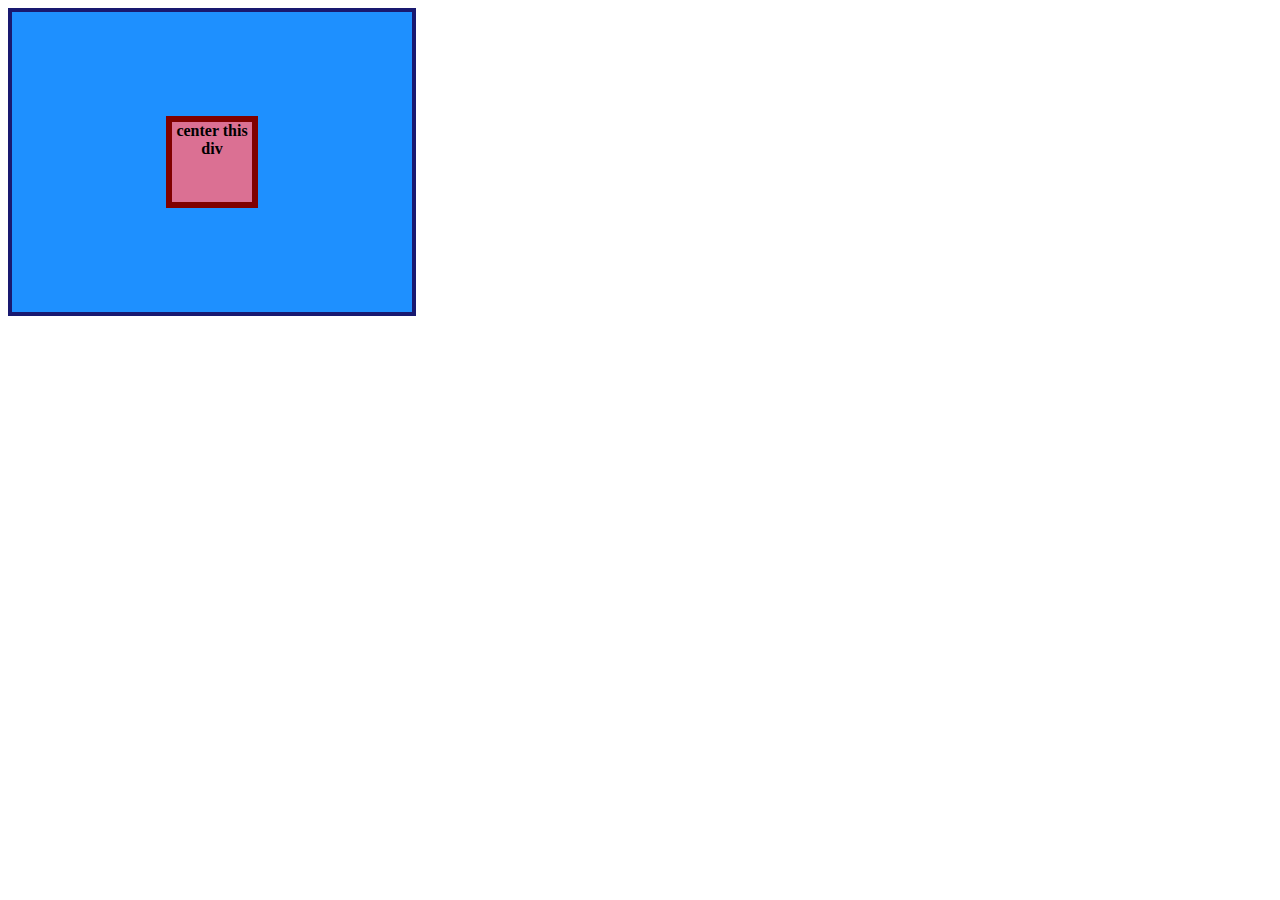
<file: flex/01-flex-center/index.html>
<!DOCTYPE html>
<html lang="en">
  <head>
    <meta charset="UTF-8">
    <meta http-equiv="X-UA-Compatible" content="IE=edge">
    <meta name="viewport" content="width=device-width, initial-scale=1.0">
    <title>CENTER THIS DIV</title>
    <link rel="stylesheet" href="style.css">
  </head>
  <body>
    <div class="container">
      <div class="box">center this div</div>
    </div>
  </body>
</html>
</file>
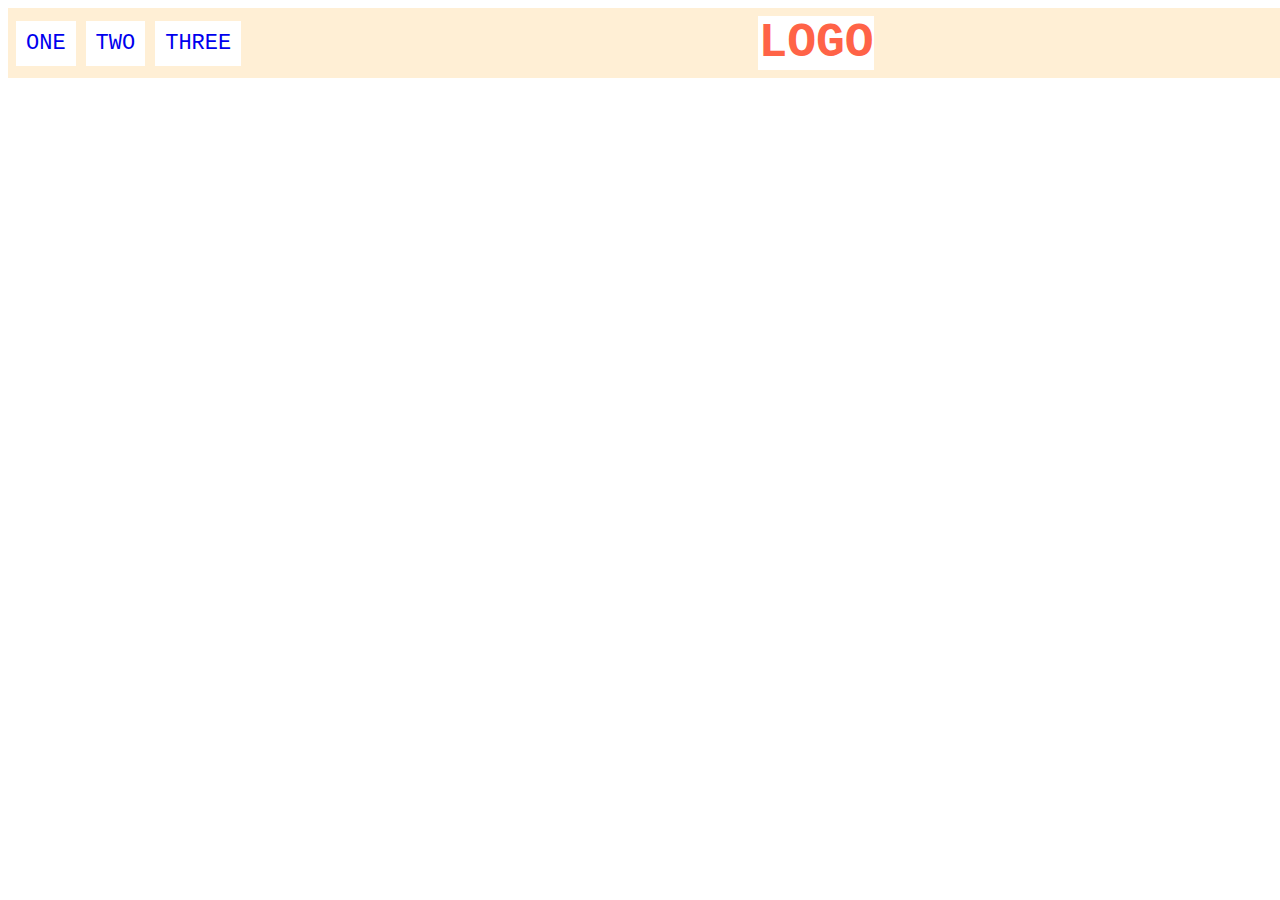
<file: flex/02-flex-header/index.html>
<!DOCTYPE html>
<html lang="en">
  <head>
    <meta charset="UTF-8">
    <meta http-equiv="X-UA-Compatible" content="IE=edge">
    <meta name="viewport" content="width=device-width, initial-scale=1.0">
    <title>Flex Header</title>
    <link rel="stylesheet" href="style.css">
  </head>
  <body>
    <div class="header">
      <div class="left-links">
        <ul>
          <li><a href="#">ONE</a></li>
          <li><a href="#">TWO</a></li>
          <li><a href="#">THREE</a></li>
        </ul>
      </div>
      <div class="logo">LOGO</div>
      <div class="right-links">
        <ul>
          <li><a href="#">FOUR</a></li>
          <li><a href="#">FIVE</a></li>
          <li><a href="#">SIX</a></li>
        </ul>
      </div>
    </div>
  
  </body>
</html>
</file>
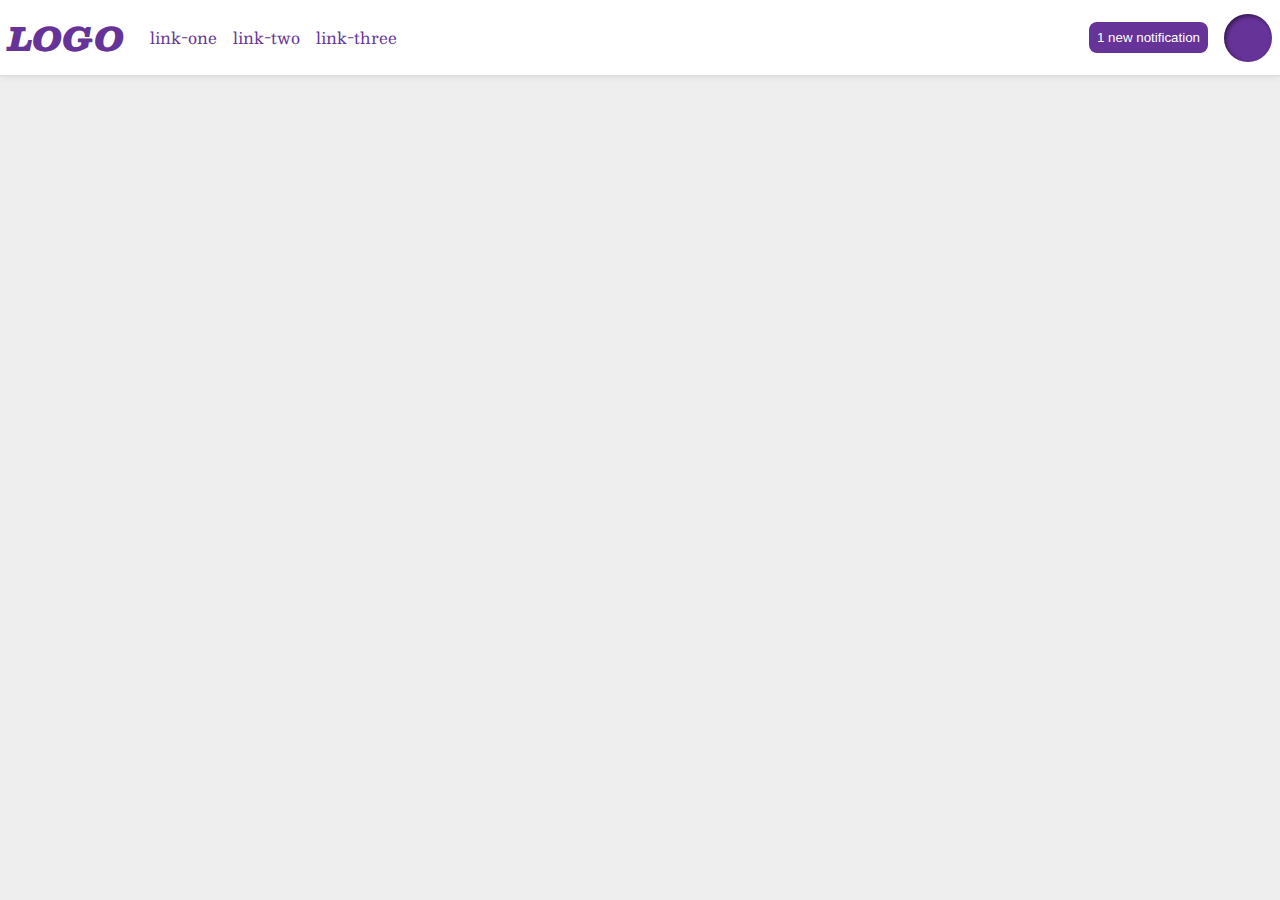
<file: flex/03-flex-header-2/index.html>
<!DOCTYPE html>
<html lang="en">
  <head>
    <meta charset="UTF-8">
    <meta http-equiv="X-UA-Compatible" content="IE=edge">
    <meta name="viewport" content="width=device-width, initial-scale=1.0">
    <title>Flex Header 2</title>
    <link rel="stylesheet" href="style.css">
  </head>
  <body>
    <div class="header">
      <div class="left">
        <div class="logo">
          LOGO
        </div>
        <ul class="links">
          <li><a href="google.com">link-one</a></li>
          <li><a href="google.com">link-two</a></li>
          <li><a href="google.com">link-three</a></li>
        </ul>
      </div>
      <div class="right">
        <button class="notifications">
          1 new notification
        </button>
        <div class="profile-image"></div>
      </div>
    </div>
  </body>
</html>
</file>
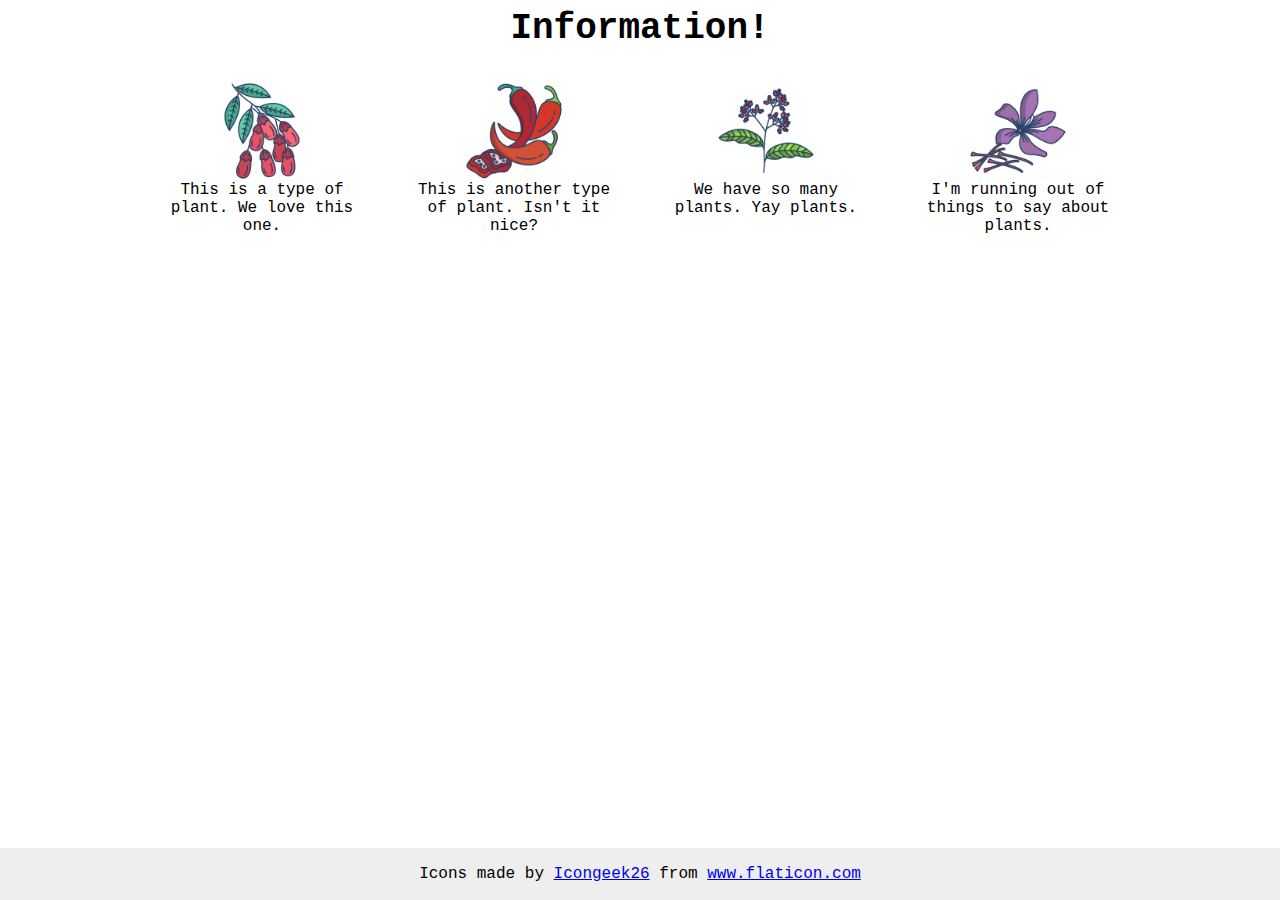
<file: flex/04-flex-information/index.html>
<!DOCTYPE html>
<html lang="en">
  <head>
    <meta charset="UTF-8">
    <meta http-equiv="X-UA-Compatible" content="IE=edge">
    <meta name="viewport" content="width=device-width, initial-scale=1.0">
    <title>Information</title>
    <link rel="stylesheet" href="style.css">
  </head>
  <body>
    <div class="title">Information!</div>
    
    <div class="container">
      <div class="plant">
        <img src="./images/barberry.png" alt="barberry">
        <div class="text">This is a type of plant. We love this one.</div>
      </div>
      <div class="plant">
        <img src="./images/chilli.png" alt="chili">
        <div class="text">This is another type of plant. Isn't it nice?</div>
      </div>
      <div class="plant">
        <img src="./images/pepper.png" alt="pepper">
        <div class="text">We have so many plants. Yay plants.</div>
      </div>
      <div class="plant">
        <img src="./images/saffron.png" alt="saffron">
        <div class="text">I'm running out of things to say about plants.</div>
      </div>
    </div>

    <!-- disregard this section, it's here to give attribution to the creator of these icons -->
    <div class="footer">
      <div>Icons made by <a href="https://www.flaticon.com/authors/icongeek26" title="Icongeek26">Icongeek26</a> from <a href="https://www.flaticon.com/" title="Flaticon">www.flaticon.com</a></div>
    </div>
  </body>
</html>
</file>
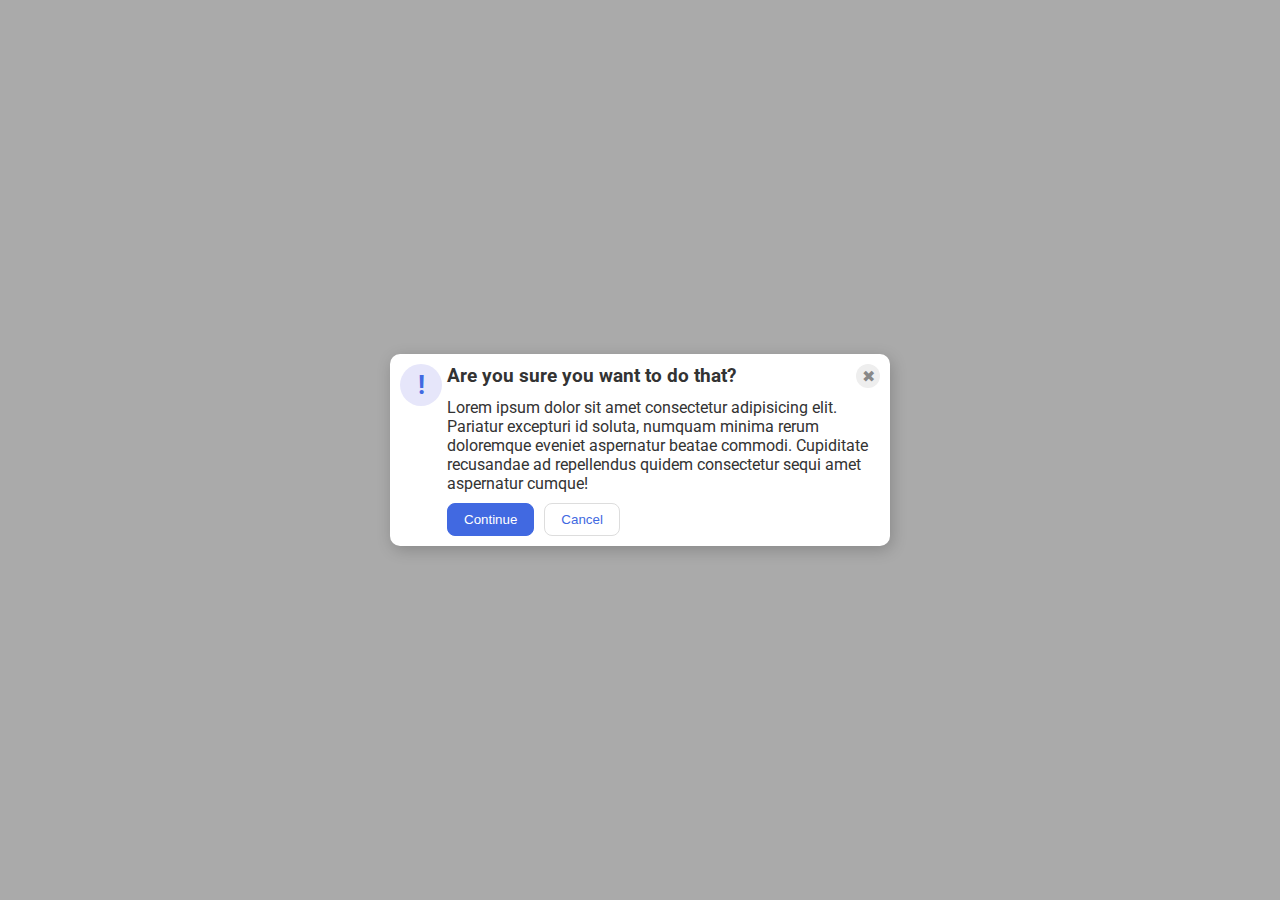
<file: flex/05-flex-modal/index.html>
<!DOCTYPE html>
<html lang="en">
  <head>
    <meta charset="UTF-8">
    <meta http-equiv="X-UA-Compatible" content="IE=edge">
    <meta name="viewport" content="width=device-width, initial-scale=1.0">
    <link rel="stylesheet" href="style.css">
    <title>Modal</title>
  </head>
  <body>
    <div class="modal">
      <div class="icon">!</div>

      <div class="prop-buttons">
        <div class="head-container">
          <div class="header">Are you sure you want to do that?</div>
          <div class="x">✖</div>
        </div>
        <div class="text">Lorem ipsum dolor sit amet consectetur adipisicing elit. Pariatur excepturi id soluta, numquam minima rerum doloremque eveniet aspernatur beatae commodi. Cupiditate recusandae ad repellendus quidem consectetur sequi amet aspernatur cumque!</div>
        <div class="buttons">
          <button class="continue">Continue</button>
          <button class="cancel">Cancel</button>
        </div>
      </div>
    </div>
  </body>
</html>
</file>
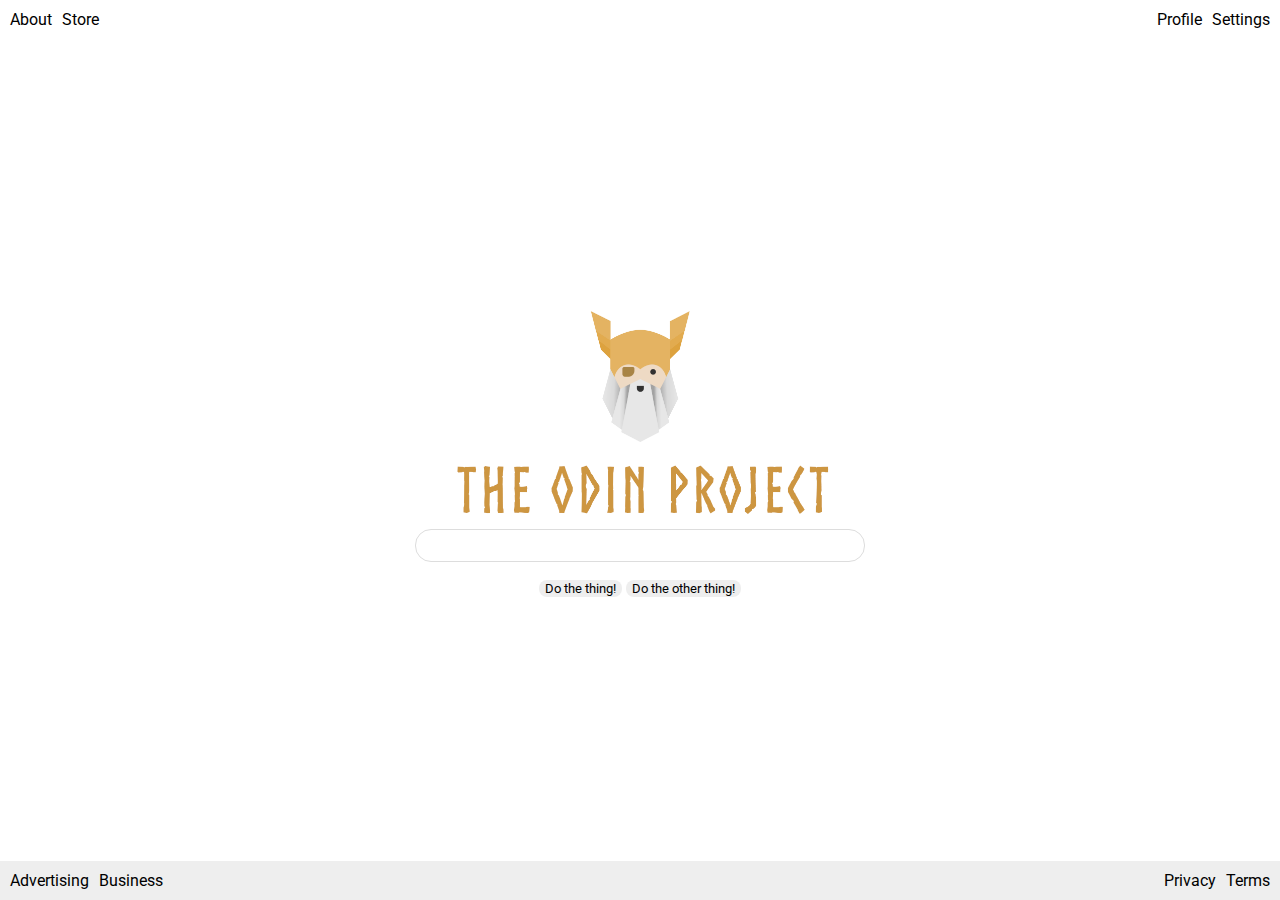
<file: flex/06-flex-layout/index.html>
<!DOCTYPE html>
<html lang="en">
  <head>
    <meta charset="UTF-8">
    <meta http-equiv="X-UA-Compatible" content="IE=edge">
    <meta name="viewport" content="width=device-width, initial-scale=1.0">
    <title>LAYOUT</title>
    <link rel="stylesheet" href="./style.css">
  </head>
  <body>
    <div class="header">
      <ul class="left-links">
        <li><a href="#">About</a></li>
        <li><a href="#">Store</a></li>
      </ul>
      <ul class="right-links">
        <li><a href="#">Profile</a></li>
        <li><a href="#">Settings</a></li>
      </ul>
    </div>
    <div class="content">
      <img src="./logo.png" alt="Project logo. Represents odin with the project name.">
      <div class="input">
        <input type="text">
      </div>
      <div class="buttons">
        <button>Do the thing!</button>
        <button>Do the other thing!</button>
      </div>
    </div>
    <div class="footer">
      <ul class="left-links">
        <li><a href="#">Advertising</a></li>
        <li><a href="#">Business</a></li>
      </ul>
      <ul class="right-links">
        <li><a href="#">Privacy</a></li>
        <li><a href="#">Terms</a></li>
      </ul>
    </div>
  </body>
</html>
</file>
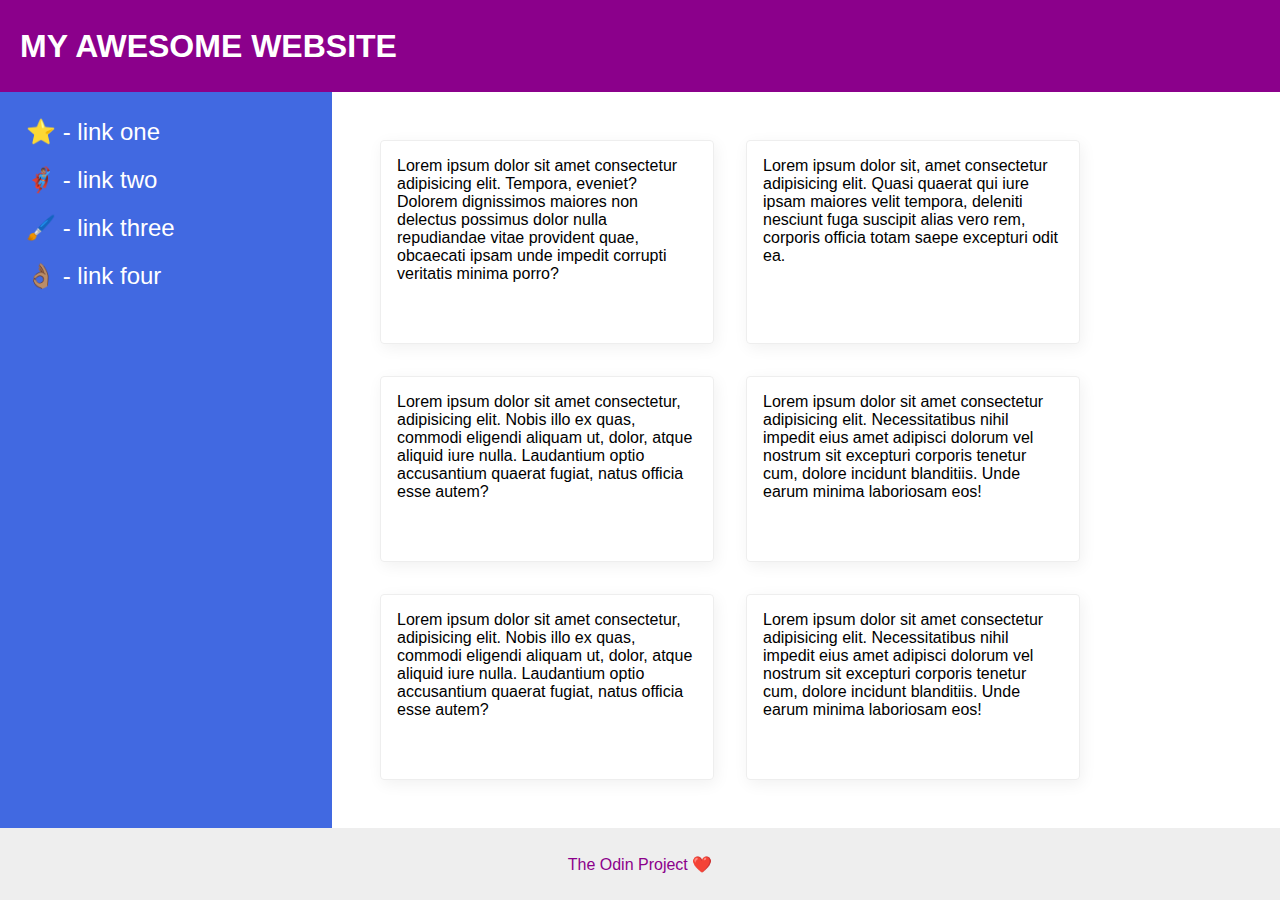
<file: flex/07-flex-layout-2/index.html>
<!DOCTYPE html>
<html lang="en">
  <head>
    <meta charset="UTF-8">
    <meta http-equiv="X-UA-Compatible" content="IE=edge">
    <meta name="viewport" content="width=device-width, initial-scale=1.0">
    <title>The Holy Grail</title>
    <link rel="stylesheet" href="style.css">
  </head>
  <body>
      <div class="header">
        MY AWESOME WEBSITE
      </div>
    
    <div class="container">
      <div class="sidebar">
        <ul>
          <li><a href="#">⭐ - link one</a></li>
          <li><a href="#">🦸🏽‍♂️ - link two</a></li>
          <li><a href="#">🖌️ - link three</a></li>
          <li><a href="#">👌🏽 - link four</a></li>
        </ul>
      </div>
      <div class="content">
        <div class="card">Lorem ipsum dolor sit amet consectetur adipisicing elit. Tempora, eveniet? Dolorem dignissimos maiores non delectus possimus dolor nulla repudiandae vitae provident quae, obcaecati ipsam unde impedit corrupti veritatis minima porro?</div>
        <div class="card">Lorem ipsum dolor sit, amet consectetur adipisicing elit. Quasi quaerat qui iure ipsam maiores velit tempora, deleniti nesciunt fuga suscipit alias vero rem, corporis officia totam saepe excepturi odit ea.</div>
        <div class="card">Lorem ipsum dolor sit amet consectetur, adipisicing elit. Nobis illo ex quas, commodi eligendi aliquam ut, dolor, atque aliquid iure nulla. Laudantium optio accusantium quaerat fugiat, natus officia esse autem?</div>
        <div class="card">Lorem ipsum dolor sit amet consectetur adipisicing elit. Necessitatibus nihil impedit eius amet adipisci dolorum vel nostrum sit excepturi corporis tenetur cum, dolore incidunt blanditiis. Unde earum minima laboriosam eos!</div>
        <div class="card">Lorem ipsum dolor sit amet consectetur, adipisicing elit. Nobis illo ex quas, commodi eligendi aliquam ut, dolor, atque aliquid iure nulla. Laudantium optio accusantium quaerat fugiat, natus officia esse autem?</div>
        <div class="card">Lorem ipsum dolor sit amet consectetur adipisicing elit. Necessitatibus nihil impedit eius amet adipisci dolorum vel nostrum sit excepturi corporis tenetur cum, dolore incidunt blanditiis. Unde earum minima laboriosam eos!</div>
      </div>
    </div>
    
    <div class="footer">
      The Odin Project ❤️
    </div>
  </body>
</html>
</file>
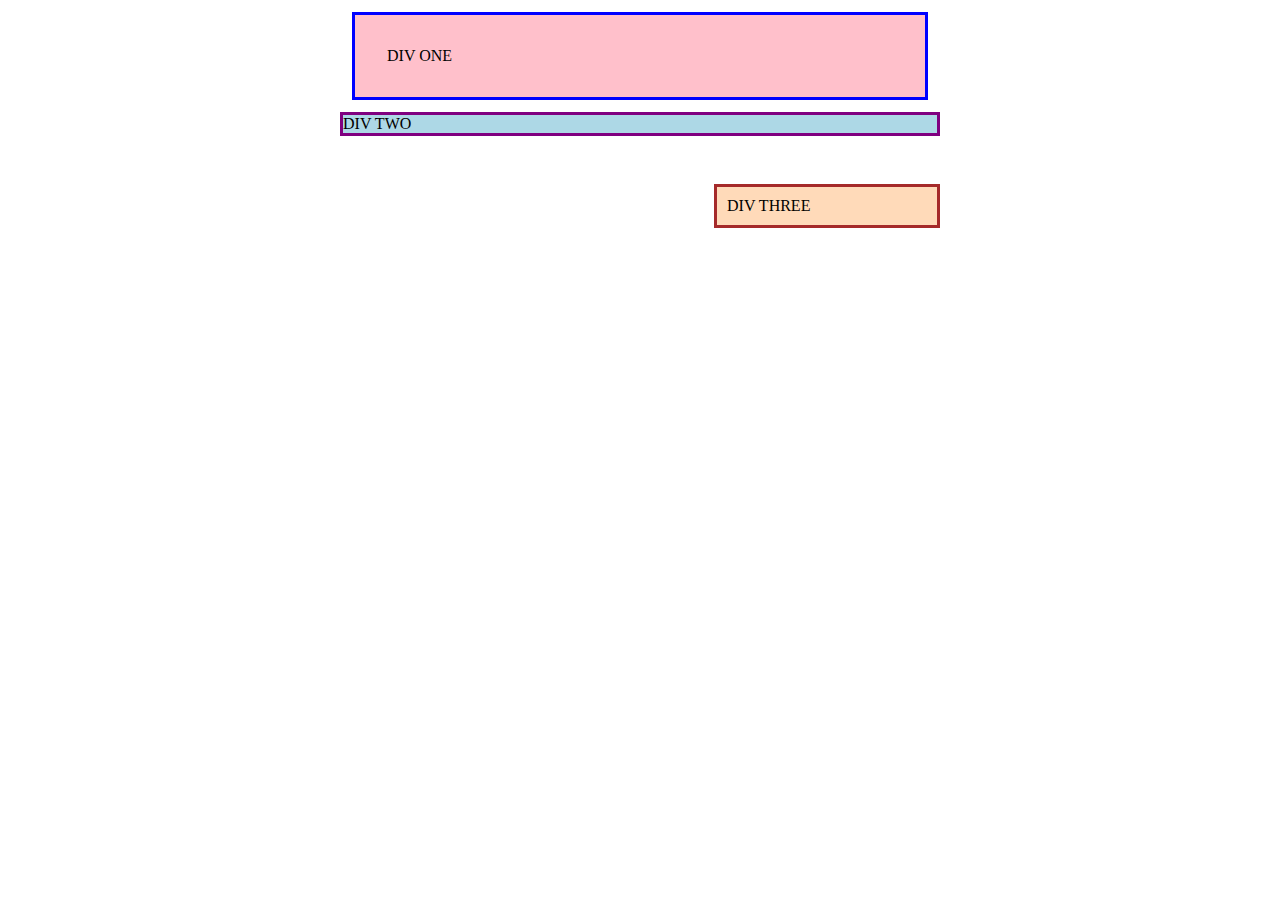
<file: margin-and-padding/01-margin-and-padding-1/index.html>
<!DOCTYPE html>
<html lang="en">
  <head>
    <meta charset="UTF-8">
    <meta http-equiv="X-UA-Compatible" content="IE=edge">
    <meta name="viewport" content="width=device-width, initial-scale=1.0">
    <title>Margin and Padding exercise</title>
    <link rel="stylesheet" href="style.css">
  </head>
  <body>
    <div class="one">
      DIV ONE
    </div>
    <div class="two">
      DIV TWO
    </div>
    <div class="three">
      DIV THREE
    </div>
  </body>
</html>
</file>
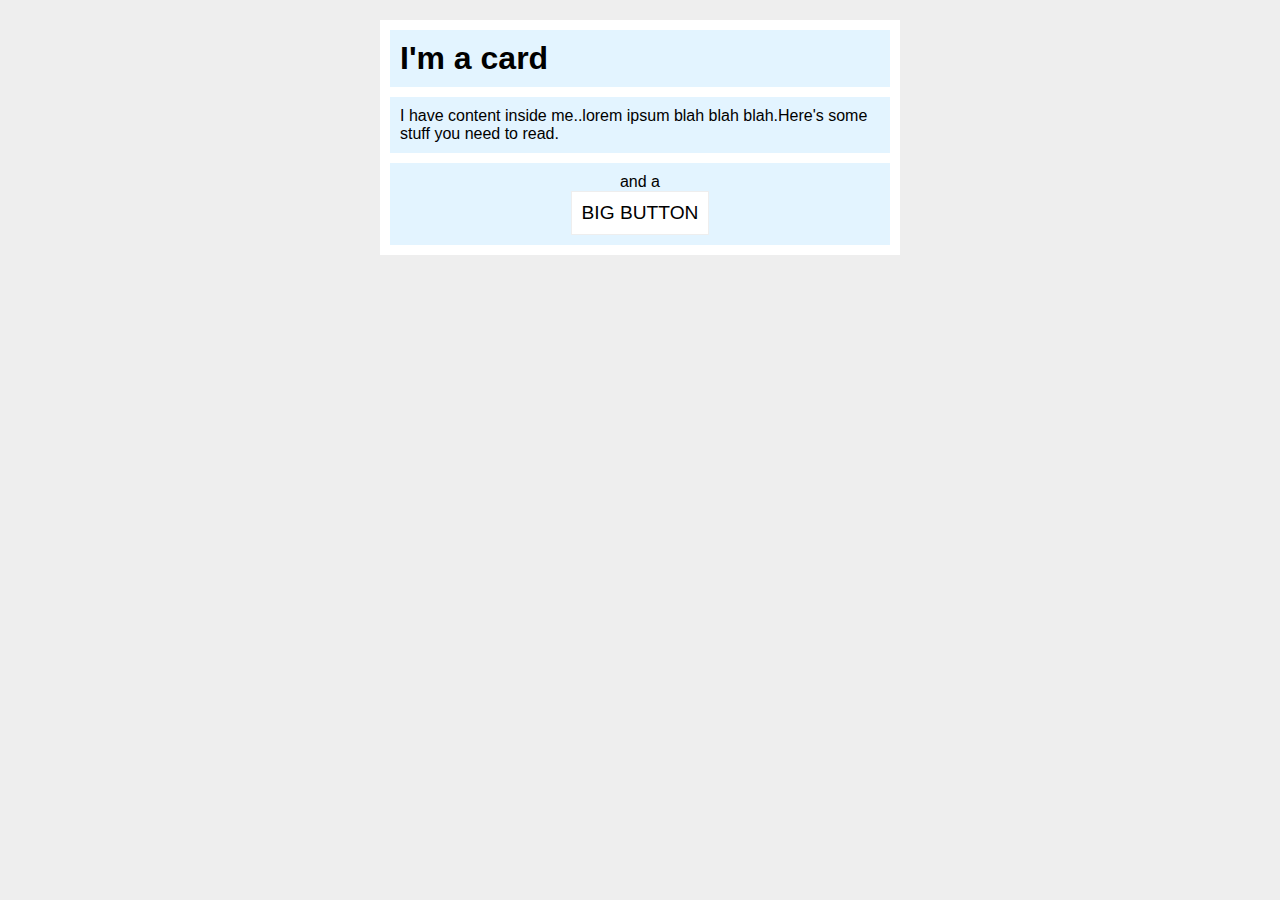
<file: margin-and-padding/02-margin-and-padding-2/index.html>
<!DOCTYPE html>
<html lang="en">
  <head>
    <meta charset="UTF-8">
    <meta http-equiv="X-UA-Compatible" content="IE=edge">
    <meta name="viewport" content="width=device-width, initial-scale=1.0">
    <title>Margin and Padding exercise 2</title>
    <link rel="stylesheet" href="style.css">
  </head>
  <body>
    <div class="card">
      <h1 class="title">I'm a card</h1>
      <div class="content">I have content inside me..lorem ipsum blah blah blah.Here's some stuff you need to read.</div>
       
      <div class="button-container">and a <button>BIG BUTTON</button></div>
    </div>
  </body>
</html>
</file>
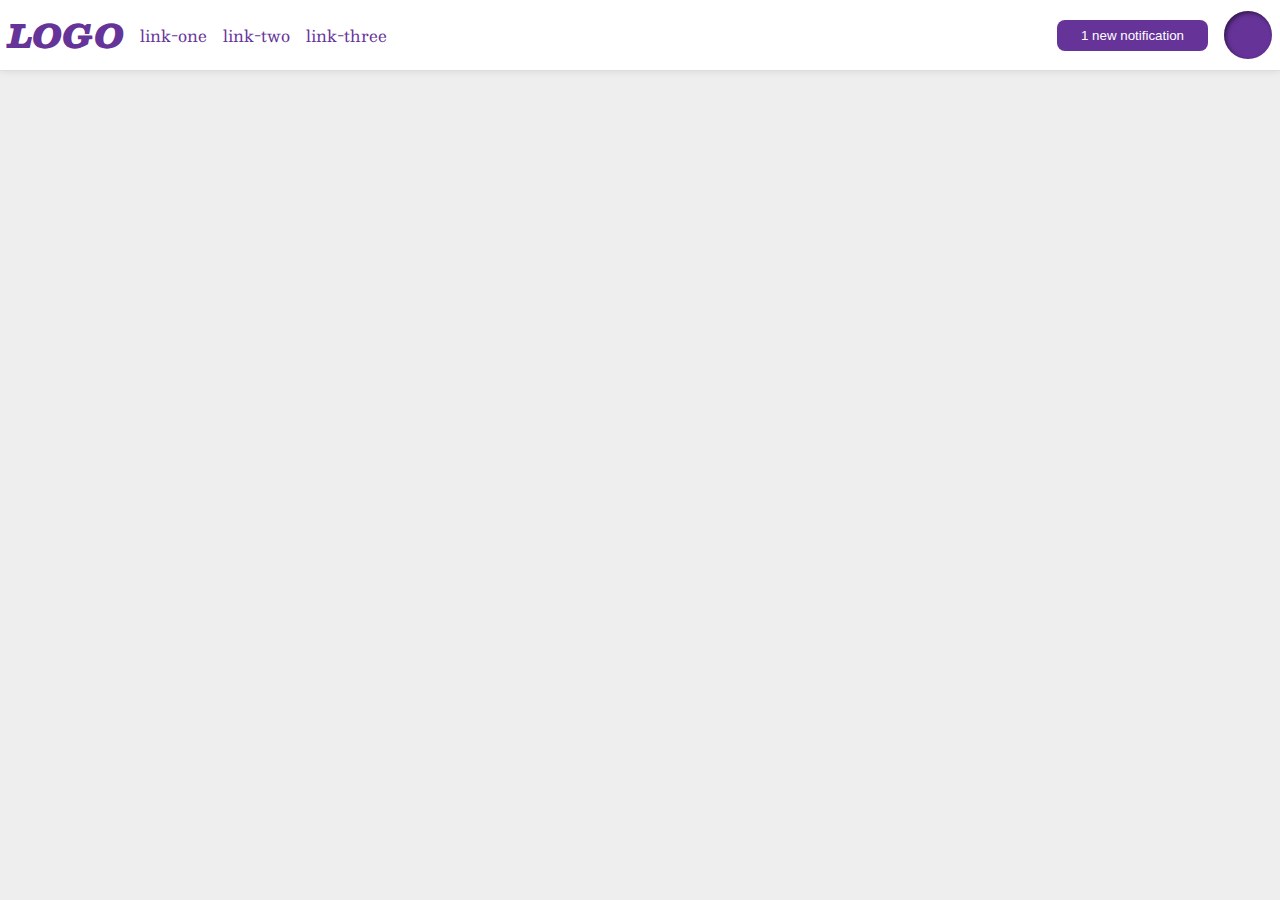
<file: flex/03-flex-header-2/solution/solution.html>
<!DOCTYPE html>
<html lang="en">
  <head>
    <meta charset="UTF-8">
    <meta http-equiv="X-UA-Compatible" content="IE=edge">
    <meta name="viewport" content="width=device-width, initial-scale=1.0">
    <title>Flex Header 2</title>
    <link rel="stylesheet" href="solution.css">
  </head>
  <body>
    <div class="header">
      <div class="left">
        <div class="logo">
          LOGO
        </div>
        <ul class="links">
          <li><a href="google.com">link-one</a></li>
          <li><a href="google.com">link-two</a></li>
          <li><a href="google.com">link-three</a></li>
        </ul>
      </div>
      <div class="right">
        <button class="notifications">
          1 new notification
        </button>
        <div class="profile-image"></div>
      </div>
    </div>
  </body>
</html>
</file>
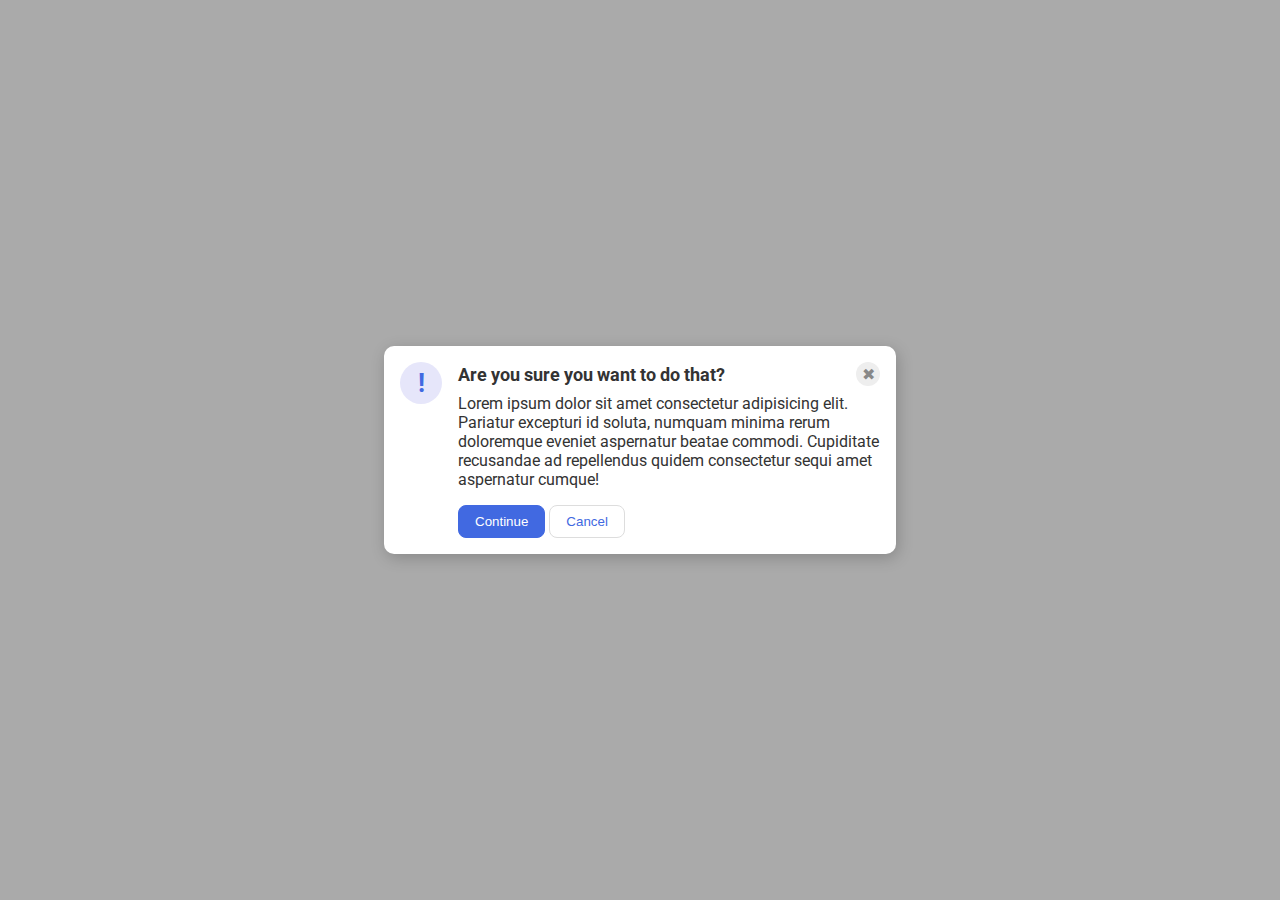
<file: flex/05-flex-modal/solution/solution.html>
<!DOCTYPE html>
<html lang="en">
  <head>
    <meta charset="UTF-8">
    <meta http-equiv="X-UA-Compatible" content="IE=edge">
    <meta name="viewport" content="width=device-width, initial-scale=1.0">
    <link rel="stylesheet" href="solution.css">
    <title>Modal</title>
  </head>
  <body>
    <div class="modal">
      <div class="icon">!</div>
      <div class="container">
        <div class="header">Are you sure you want to do that?
          <div class="close-button">✖</div>
        </div>
        <div class="text">Lorem ipsum dolor sit amet consectetur adipisicing elit. Pariatur excepturi id soluta, numquam minima rerum doloremque eveniet aspernatur beatae commodi. Cupiditate recusandae ad repellendus quidem consectetur sequi amet aspernatur cumque!</div>
        <button class="continue">Continue</button>
        <button class="cancel">Cancel</button>
      </div>
    </div>
  </body>
</html>
</file>
<file: flex/01-flex-center/style.css>
.container {
  background: dodgerblue;
  border: 4px solid midnightblue;
  width: 400px;
  height: 300px;
  display: flex;
  justify-content: center;
  align-items: center;
}

.box {
  background: palevioletred;
  font-weight: bold;
  text-align: center;
  border: 6px solid maroon;
  width: 80px;
  height: 80px;
}
</file>
<file: flex/02-flex-header/style.css>
.header  {
  width: 1600px;
  padding: 8px;
  font-family: monospace;
  background: papayawhip;
  display: flex;
  justify-content:space-between;
  align-items: center;
}

.logo {
  font-size: 48px;
  font-weight: 900;
  color: tomato;
  background: white;
}

ul {
  /* this removes the dots on the list items*/
  list-style-type: none;
  padding: 0px;
  margin: 0;
  display: flex;
  gap: 10px;
}

a {
  font-size: 22px;
  background: white;
  /* this removes the line under the links */
  text-decoration: none;
  padding: 10px;
}
</file>
<file: flex/03-flex-header-2/style.css>
/* this is some magical font-importing.  
you'll learn about it later. */
@import url('https://fonts.googleapis.com/css2?family=Besley:ital,wght@0,400;1,900&display=swap');

body {
  margin: 0;
  background: #eee;
  font-family: Besley, serif;
  
}

.header {
  background: white;
  border-bottom: 1px solid #ddd;
  box-shadow: 0 0 8px rgba(0,0,0,.1);
  display: flex;
  justify-content: space-between;
  padding: 8px;
}

.profile-image {
  background: rebeccapurple;
  box-shadow: inset 2px 2px 4px rgba(0,0,0,.5);
  border-radius: 50%;
  width: 48px;
  height: 48px;
}

.logo {
  color: rebeccapurple;
  font-size: 32px;
  font-weight: 900;
  font-style: italic;
  margin-right: 10px;
}

button {
  border: none;
  border-radius: 8px;
  background: rebeccapurple;
  color: white;
  height: fit-content;
  padding: 8px;
  justify-content: center;
  align-items: center;
}

a {
  /* this removes the line under our links */
  text-decoration: none;
  color: rebeccapurple;
}

ul {
  list-style-type: none;
  display: flex;
  gap: 16px;
  padding: 0px;
}
.left, .right{
  display: flex;
  align-items: center;
  gap: 16px;
}
</file>
<file: flex/04-flex-information/style.css>
body {
  font-family: 'Courier New', Courier, monospace;
}

img {
  width: 100px;
  height: 100px;
}

.title {
  font-size: 36px;
  font-weight: 900;
  text-align: center;
}
.container{
  margin-top: 32px;
  display: flex;
  gap: 52px;
  justify-content: center;

}
.text{
  width: 200px;
  text-align: center;
}
.plant{
  display: flex;
  flex-direction: column;
  align-items: center;


}
/* do not edit this footer */
.footer {
  position: fixed;
  bottom: 0;
  left: 0;
  right: 0;
  height: 52px;
  display: flex;
  align-items: center;
  justify-content: center;
  background: #eee;
}
</file>
<file: flex/05-flex-modal/style.css>
@import url('https://fonts.googleapis.com/css2?family=Roboto:wght@400;700&display=swap');

html, body {
  height: 100%;
}

body {
  font-family: Roboto, sans-serif;
  margin: 0;
  background: #aaa;
  color: #333;
  /* I'll give you this one for free lol */
  display: flex;
  align-items: center;
  justify-content: center;
}

.modal {
  background: white;
  width: 480px;
  border-radius: 10px;
  box-shadow: 2px 4px 16px rgba(0,0,0,.2);
  display: flex;
  gap: 5px;
  padding: 10px;
}

.icon {
  color: royalblue;
  font-size: 26px;
  font-weight: 700;
  background: lavender;
  width: 42px;
  height: 42px;
  border-radius: 50%;
  display: flex;
  align-items: center;
  justify-content: center;
  flex:none;
}

.x {
  background: #eee;
  border-radius: 50%;
  color: #888;
  font-weight: 400;
  font-size: 16px;
  height: 24px;
  width: 24px;
  display: flex;
  align-items: center;
  justify-content: center;
  flex-shrink: 0;
}

button {
  padding: 8px 16px;
  border-radius: 8px;
}
.buttons{
  display: flex;
  gap: 10px;
}
button.continue {
  background: royalblue;
  border: 1px solid royalblue;
  color: white;
}

button.cancel {
  background: white;
  border: 1px solid #ddd;
  color: royalblue;
}
.header{
  font-weight: bold;
  font-size: larger;
}
.text{
 margin-top: 10px;
 margin-bottom: 10px;

}
.head-container{
  display: flex;
  justify-content: space-between;
}
</file>
<file: flex/06-flex-layout/style.css>
@import url('https://fonts.googleapis.com/css2?family=Roboto:wght@400;700&display=swap');

body {
  height: 100vh;
  margin: 0;
  overflow: hidden;
  font-family: Roboto, sans-serif;
  display: flex;
  flex-direction: column;
  justify-content: space-between;
}

img {
  width: 600px;
}
ul{
  list-style: none;
  display: flex;
  gap: 10px;
  margin: 0;
  padding: 0;
}
.header,.footer{
  display:flex;
  justify-content: space-between;
  padding: 10px;
}
.footer{
  background: #eee;
}
button {
  font-family: Roboto, sans-serif;
  border: none;
  border-radius: 8px;
  background: #eee;
}

input {
  border: 1px solid #ddd;
  border-radius: 16px;
  padding: 8px 24px;
  width: 400px;
  margin-bottom: 16px;
}
a:link {
  color:inherit;
  text-decoration: none;
}
.content{
  display: flex;
  flex-direction: column;
  justify-content: center;
  align-items: center;
}
</file>
<file: flex/07-flex-layout-2/style.css>
body {
  font-family: -apple-system, BlinkMacSystemFont, 'Segoe UI', Roboto, Oxygen, Ubuntu, Cantarell, 'Open Sans', 'Helvetica Neue', sans-serif;
  margin: 0;
  min-height: 100vh;
  display: flex;
  flex-direction: column;
}

.header {
  height: 52px;
  background: darkmagenta;
  color: white;
  display: flex;
  align-items: center;
  font-size:xx-large;
  font-weight: bolder;
  padding: 20px;

}

.footer {
  height: 72px;
  background: #eee;
  color: darkmagenta;
  display: flex;
  justify-content: center;
  align-items: center;
}

.sidebar {
  width: 300px;
  background: royalblue;
  flex-shrink: 0;
  padding: 16px;

}
a:link {
  color:inherit;
  text-decoration: none;
  color: white;
  font-size: 24px;
}
ul{
  list-style: none;
  margin: 0;
  padding: 0;
}
li{
  padding: 10px;
}
.card {
  border: 1px solid #eee;
  box-shadow: 2px 4px 16px rgba(0,0,0,.06);
  border-radius: 4px;
  width: 300px;
  padding: 16px;
  margin: 16px;
}
.content{
  display: flex;
  flex-wrap: wrap;
  padding: 32px;
  
}
.container{
  flex: 1;
  display: flex;
  
}
</file>
<file: margin-and-padding/01-margin-and-padding-1/style.css>
body {
  max-width: 600px;
  margin: 0 auto;
}

.one {
  background: pink;
  border: 3px solid blue;
  /* CHANGE ME */
  padding: 32px;
  margin: 12px;

}

.two {
  background: lightblue;
  border: 3px solid purple;
  /* CHANGE ME */
  margin-bottom: 48px;
}

.three {
  background: peachpuff;
  border: 3px solid brown;
  width: 200px;
  /* CHANGE ME */
  padding: 10px;
  margin-left: auto;
}
</file>
<file: margin-and-padding/02-margin-and-padding-2/style.css>
body {
    background: #eee;
    font-family: sans-serif;
  }
  *{
    margin: auto;
    padding: 10px;
  }
  div{
    width: 500px;
    background: #fff;
  }

  .title {
    background: #e3f4ff;
  }
  
  .content {
    background: #e3f4ff;
    margin:10px auto;
    width: auto;
  }
  
  .button-container {
    background: #e3f4ff;
    text-align: center;
    width: auto;
  }
  
  button {
    background: white;
    border: 1px solid #eee;
    display: block;
    font-size: larger;

  }
</file>
<file: flex/03-flex-header-2/solution/solution.css>
/* this is some magical font-importing.  
you'll learn about it later. */
@import url('https://fonts.googleapis.com/css2?family=Besley:ital,wght@0,400;1,900&display=swap');

body {
  margin: 0;
  background: #eee;
  font-family: Besley, serif;
}

.header {
  background: white;
  border-bottom: 1px solid #ddd;
  box-shadow: 0 0 8px rgba(0,0,0,.1);
}

.profile-image {
  background: rebeccapurple;
  box-shadow: inset 2px 2px 4px rgba(0,0,0,.5);
  border-radius: 50%;
  width: 48px;
  height:  48px;
}

.logo {
  color: rebeccapurple;
  font-size: 32px;
  font-weight: 900;
  font-style: italic;
}

button {
  border: none;
  border-radius: 8px;
  background: rebeccapurple;
  color: white;
  padding: 8px 24px;
}

a {
  /* this removes the line under our links */
  text-decoration: none;
  color: rebeccapurple;
}

ul {
  list-style-type: none;
}

/* SOLUTION */

.header {
  display: flex;
  justify-content: space-between;
  padding: 8px;
}

ul {
  display: flex;
  margin: 0;
  padding: 0;
  gap: 16px;
}

.left, .right {
  display: flex;
  align-items: center;
  gap: 16px;
}
</file>
<file: flex/05-flex-modal/solution/solution.css>
@import url('https://fonts.googleapis.com/css2?family=Roboto:wght@400;700&display=swap');

html, body {
  height: 100%;
}

body {
  font-family: Roboto, sans-serif;
  margin: 0;
  background: #aaa;
  color: #333;
  /* I'll give you this one for free */
  display: flex;
  align-items: center;
  justify-content: center;
}

.modal {
  background: white;
  width: 480px;
  border-radius: 10px;
  box-shadow: 2px 4px 16px rgba(0,0,0,.2);
}

.icon {
  color: royalblue;
  font-size: 26px;
  font-weight: 700;
  background: lavender;
  width: 42px;
  height: 42px;
  border-radius: 50%;
  display: flex;
  align-items: center;
  justify-content: center;
}

.close-button {
  background: #eee;
  border-radius: 50%;
  color: #888;
  font-weight: 400;
  font-size: 16px;
  height: 24px;
  width: 24px;
  display: flex;
  align-items: center;
  justify-content: center;
}

button {
  padding: 8px 16px;
  border-radius: 8px;
}

button.continue {
  background: royalblue;
  border: 1px solid royalblue;
  color: white;
}

button.cancel {
  background: white;
  border: 1px solid #ddd;
  color: royalblue;
}

/* SOLUTION: */

.modal {
  display: flex;
  gap: 16px;
  padding: 16px;
}

.icon {
  /* this keeps the icon from getting smashed by the text */
  flex-shrink: 0;
}

.header {
  display: flex;
  align-items: center;
  justify-content: space-between;
  font-size: 18px;
  font-weight: 700;
  margin-bottom: 8px;
}

.text {
  margin-bottom: 16px;
}
</file>
